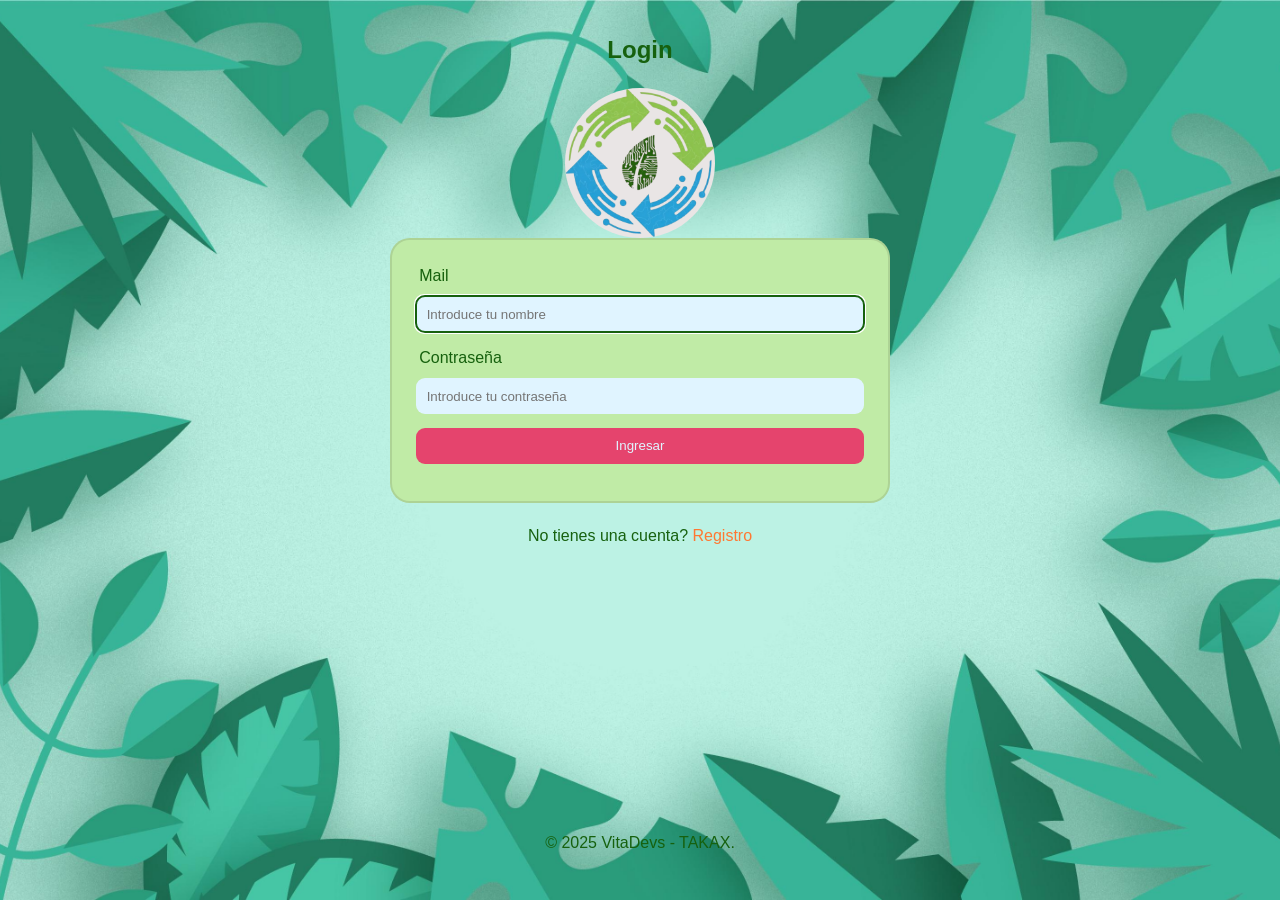
<file: index.html>
<!DOCTYPE html>
<html lang="es">
<head>
    <meta charset="UTF-8">
    <meta http-equiv="X-UA-Compatible" content="IE=edge">
    <meta name="viewport" content="width=device-width, initial-scale=1.0">
    <link rel="stylesheet" href="css/global.css">
    <script type="module" src="app/index.js" defer></script>
    <title>Router</title>
</head>
<body>
    <main class="load">
        <img src="res/icon/logo-takax.png" alt="logo TAKAX">
        <h2>Cargando...</h2>
    </main>
</body>
</html>
</file>
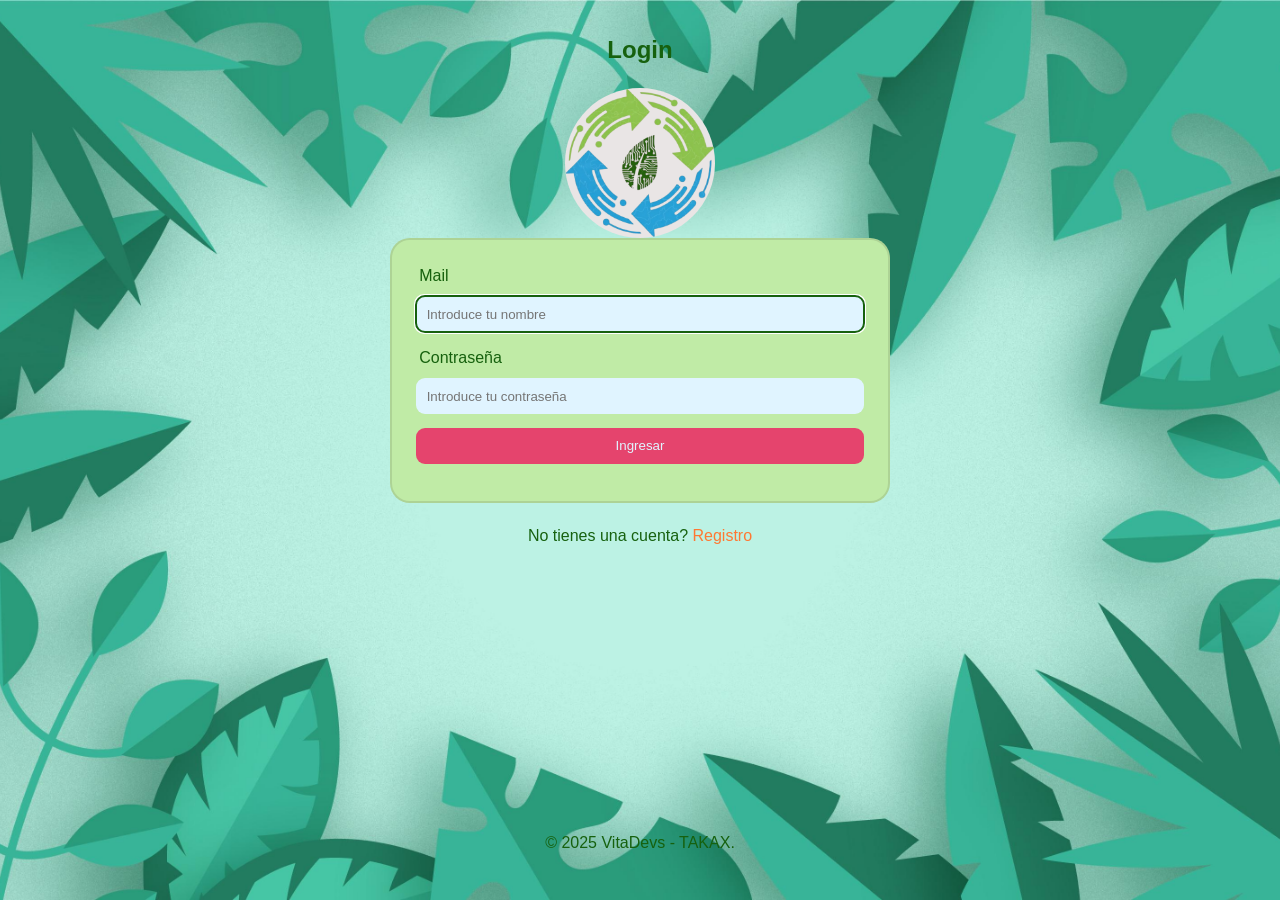
<file: login.html>
<!DOCTYPE html>
<html lang="en">
<head>
    <meta charset="UTF-8">
    <meta http-equiv="X-UA-Compatible" content="IE=edge">
    <meta name="viewport" content="width=device-width, initial-scale=1.0">
    <link rel="shortcut icon" href="../res/icon/logo-takax.png" type="image/x-icon">
    <link rel="stylesheet" href="css/styles.css">
    <link rel="stylesheet" href="css/global.css">
    <script type="module" src="js/login.js"></script>
    <title>TAKAX - Login</title>
</head>
<body>
    <section>
        <h2>Login</h2>
        <img src="../res/icon/logo-takax.png" alt="">
        <form id="loginForm">
            <label>Mail</label>
            <input type="email" placeholder="Introduce tu nombre" id="email" required autofocus>
            <label>Contraseña</label>
            <input type="password" placeholder="Introduce tu contraseña" id="password" required>
            <input type="submit" class="btn" value="Ingresar">
        </form>
        <p>No tienes una cuenta? <a href="singup.html">Registro</a></p>
        <footer class="main-footer">
        <p>© 2025 VitaDevs - TAKAX.</p>
    </footer>
    </section>
</body>
</html>
</file>
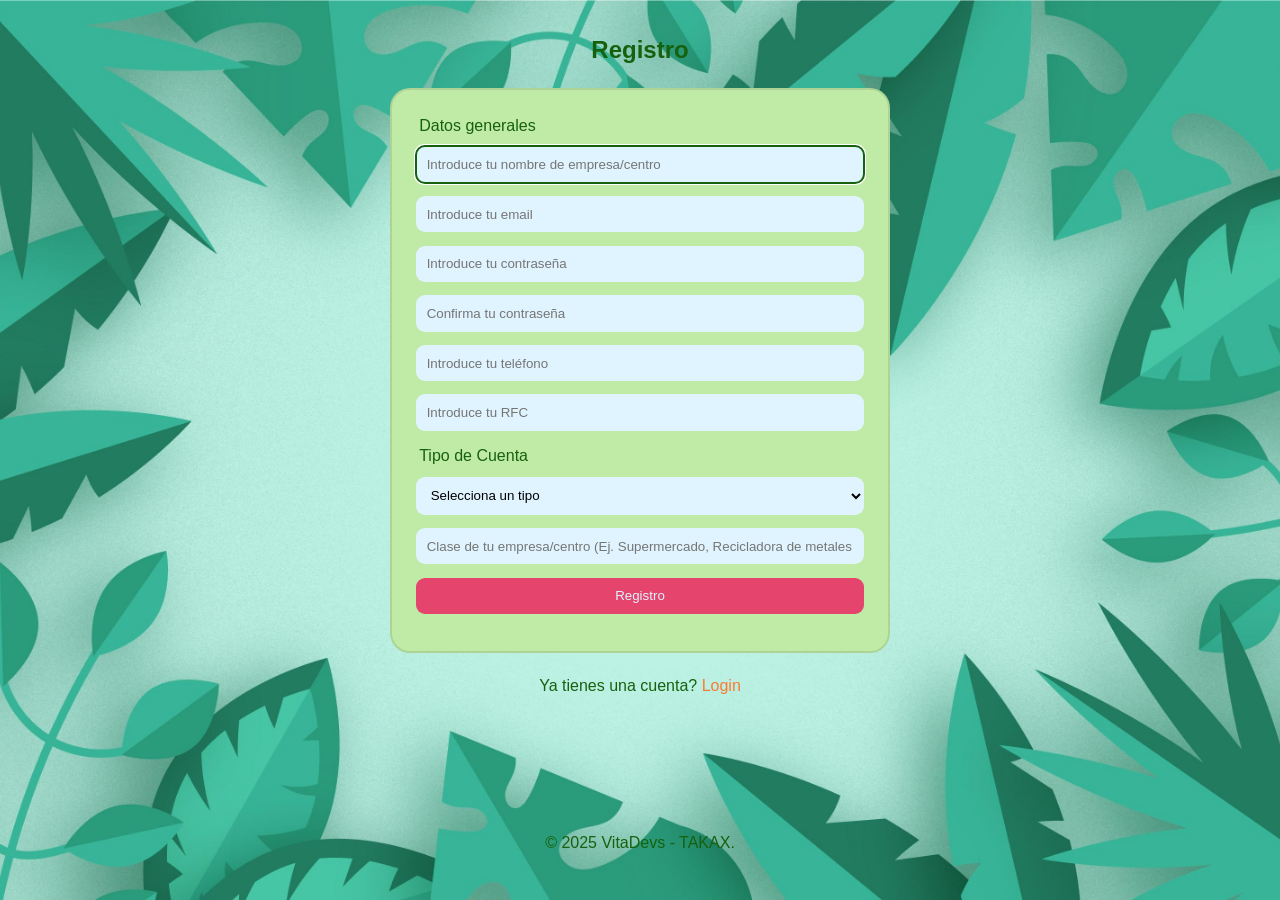
<file: singup.html>
<!DOCTYPE html>
<html lang="en">

<head>
    <meta charset="UTF-8">
    <meta http-equiv="X-UA-Compatible" content="IE=edge">
    <meta name="viewport" content="width=device-width, initial-scale=1.0">
    <link rel="shortcut icon" href="../res/icon/logo-takax.png" type="image/x-icon">
    <link rel="stylesheet" href="css/styles.css">
    <link rel="stylesheet" href="css/global.css">
    <script src="js/singup.js" type="module"></script>
    <title>TAKAX - Registro</title>
</head>

<body>
    <section>
        <h2>Registro</h2>
        <form id="signupForm">
            <label>Datos generales</label>
            <input type="text" placeholder="Introduce tu nombre de empresa/centro" id="name" required autofocus>
            <input type="email" placeholder="Introduce tu email" id="email" required>
            <input type="password" placeholder="Introduce tu contraseña" id="password" required>
            <input type="password" placeholder="Confirma tu contraseña" id="password-confirm" required>
            <input type="tel" placeholder="Introduce tu teléfono" id="phone" required>
            <input type="text" placeholder="Introduce tu RFC" id="rfc" required>
            <label>Tipo de Cuenta</label>
            <select id="tipo" required>
                <option value="">Selecciona un tipo</option>
                <option value="empresa">Empresa</option>
                <option value="centro">Centro</option>
            </select>
            <div id="empresa-detalles">
                <input type="text" placeholder="Clase de tu empresa/centro (Ej. Supermercado, Recicladora de metales, etc.)" id="clase" required>
            </div>
            <input type="submit" class="btn" value="Registro">
        </form>
        <p>Ya tienes una cuenta? <a href="login.html">Login</a></p>
        <footer class="main-footer">
        <p>© 2025 VitaDevs - TAKAX.</p>
        </footer>
    </section>
</body>
</html>
</file>
<file: css/global.css>
html {
    box-sizing: border-box;
}
*,
*::before,
*::after {
    box-sizing: inherit; /* Hereda de html */
}
:root {
    --primary-color: #C0EBA6;
    --secondary-color: #16610E;
    --dark-color: #000;
    --line-color: #093FB4;
    --line-color-2:#9d09b4;
    --line-color-3:#d73321;
    --soft-line-color-3:#f3b4ad;
    /*dark blue alternative #0a0b45*/
    --background-color: #E0F4FF;
    --button-color: #E5446D;
    --highlighter-color: #FF7832;
    --soft-highlighter-color:#ffdac8;
    --font:Arial, sans-serif;
    --transition: all 0.1s cubic-bezier(0.645, 0.045, 0.355, 1)
}

body {
    background-color: var(--background-color);
    color: var(--secondary-color);
    font-family: var(--font); /* Aplica aquí la fuente y un fallback */
    margin: 0; /* Buen reseteo básico */
    min-height: 100vh;
    display: flex;
    flex-direction: column;
}
/* Estilos del header */
.main-header {
    display: flex;
    flex-wrap: wrap;
    flex-direction: row;
    width: fit-content;
    min-width: 100%;
    align-items: center;
    justify-content: space-around;
    padding: 1rem 0;
    background-color: var(--secondary-color);
    border-bottom: 4px solid var(--line-color);
    color: var(--background-color);
    margin-bottom: 2rem;
    transition: all 0.3s ease;
}
.container-header {
    display: flex;
    min-width: 30%;
    max-width: 30%;
    flex-wrap: wrap;
    flex-direction: row;
    align-items: center;
    justify-content: center;
    text-align: center;
    width: fit-content;
    height: fit-content;
}
.container-header h2{
    font-size: clamp(0.5rem, calc(0.7vw + 1rem), 1.5rem);
}
.container-header h2, .container-header img{
    cursor: pointer;
}
.logo-header {
    min-height: 2.4rem;
    min-width: 2.4rem;
    max-height: 3.5rem;
    max-width: 3.5rem;
    height: fit-content;
    width: fit-content;
    align-items: center;
}
.background-logo-header{
    background-color: var(--background-color);
    border-radius: 50%;
    padding: 0.2rem;
    align-items: center;
    display: flex;
    justify-content: center;
    overflow: hidden;
}
.title-header, #enterprise-profile {
    margin-left: 0.5rem;
}
.ui-profile {
    list-style: none;
    margin: 0;
    background-color: var(--primary-color);
    color: var(--secondary-color);
    border: 2px solid var(--secondary-color);
    text-align: left;
    position: absolute;
    /* top: 13vh; */
    max-width: 350px;
    z-index: 10;
    transform: translateY(63%);
}
@media (max-width: 700px){
    .ui-profile{
        right: 1vw;
    }
}

.ui-profile li {
    padding: 8px 12px;
    border-bottom: 1px solid var(--secondary-color);
}
.ui-profile li:hover {
    background-color: var(--secondary-color);
    color: var(--background-color);
    cursor: pointer;
}
.ui-profile .exception-li-ui {
    border: none;
    text-align: center;
}
.ui-profile .exception-li-ui:hover {
    background-color: var(--primary-color);
    cursor: default;
}

/* Estilos del footer */

.main-footer {
    width: 100%;
    padding: 1rem;
    display: flex;
    justify-content: center;
    align-items: center;
    margin-top: auto;
    position: static;
    bottom: auto;
}
/* Clases asignables */
.font-size-high {
    font-size: 20px;
}
.font-size-normal {
    font-size: 18px;
}
.font-size-small {
    font-size: 16px;
}

.radius-standard {
    border-radius: 17px;
}

.radius-standard-small {
    border-radius: 10px;
}

.padding-standard {
    padding: 10px 18px;
}

.padding-standard-special {
    padding: 10px 14px;
}

.padding-small {
    padding: 5px 10px;
}
.btn {
    background-color: var(--button-color);
    color: var(--background-color);
    border: none;
    cursor: pointer;
}
.btn:hover {
    background-color: rgb(255, 23, 93);
}
/* Clases asignables auxiliares de ocultamiento */
.hidden {
    display: none !important;
}
.invisible {
    visibility: hidden;
}
.align-right {
    justify-content: right;
}
.align-left {
    justify-content: left;
}
/* Clases para indicar un índice positivo o negativo */
.positive {
    color: green;
}
.negative {
    color: red;
}
/* Clases para el index.html (pantalla de carga)*/
.load{
    min-height: 100vh;
    min-width: 100vw;
    display: flex;
    justify-content: center;
    align-items: center;
    text-align: center;
    flex-direction: column;
}
.load img{
    max-width: 20vw;
    height: auto;
}
</file>
<file: css/styles.css>
section{
    background: url(../res/img/background-01.jpg);
    background-repeat: no-repeat;
    background-size: cover;
    background-position: center;
    display:flex;
    flex-wrap: wrap;
    min-height: 100vh;
    height: max-content;
    align-items: center;
    justify-content: center;
    flex-direction: column;
    padding: 1em;
}

section h1{
    font-size: 7em;
    
}

section img {
    width: 12%; 
    border-radius: 50%;
    background-color: #e9e5e5;
}
section h2{
    text-align: center;
    width: 100%;
    margin-bottom: 1em;
    font-size: 2.5;
}

section form{
    background-color: #c4c4c6;
    padding: 1.5em;
    display: flex;
    flex-wrap: wrap;
    max-width: 500px;
    border-radius: 20px;
    border: 2px solid rgba(0,0,0,.1);
    background-color: var(--primary-color);
}

section form label{
    width: 100%;
    padding:0.2em;
    margin-bottom: 0.5em;
}
#empresa-detalles{
    width: 100%;
}
section form input, section form select, section form div input{
    width: 100%;
    margin-bottom: 1em;
    padding: 0.8em;
    border-radius: 9px;
    border:none;
    outline-color:var(--secondary-color);
    background-color: var(--background-color);
}

/* section form input[type='submit']{
    margin-top:1.5em;
    background-color: #003DFF;
    color: #fff;
    font-family: var(--font);
    transition: var(--transition);
} */

section form input[type='submit']:active{
    transform: scale(0.97);
}

section p{
    margin-top: 1.5em;
}

section p a{
    text-decoration:none;
    color:var(--highlighter-color);
}

/* HOME */
</file>
